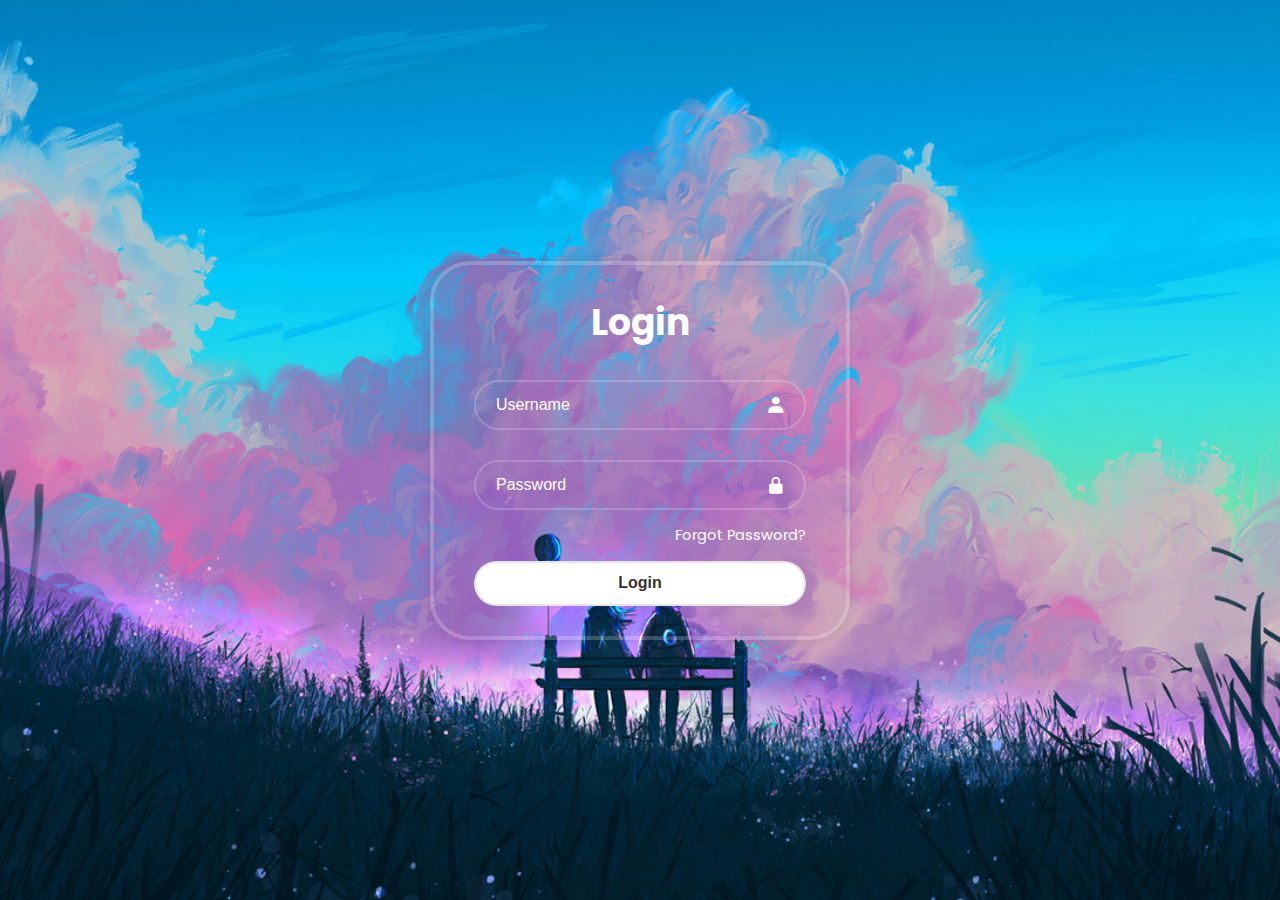
<file: index.html>
<!DOCTYPE html>
<html lang="en">

<head>
    <meta charset="UTF-8">
    <meta name="viewport" content="width=device-width, initial-scale=1.0">
    <title>AriCer</title>
    <link rel="stylesheet" href="style.css">
    <link href='https://unpkg.com/boxicons@2.1.4/css/boxicons.min.css' rel='stylesheet'>
    <script src="https://ajax.googleapis.com/ajax/libs/jquery/3.7.1/jquery.min.js"></script>
</head>

<body>
    <div class="container">
        <h1 class="heading">Login</h1>
        <div class="input-box">
            <input type="text" placeholder="Username" required>
            <i class='bx bxs-user'></i>
        </div>
        <div class="input-box">
            <input type="password" placeholder="Password" required>
            <i class='bx bxs-lock-alt'></i>
        </div>
        <a href="https://www.facebook.com/profile.php?id=100034724613599&locale=vi_VN" class="forgot-rem">Forgot
            Password?</a>
        <div class="login-btn">
            <button class="enter-btn">Login</button>
        </div>
    </div>
    <div class="progress-6"></div>
</body>
<script>
    $(".enter-btn").click(function(){
        $(".progress-6").show();
        setTimeout(function(){
            window.location.href = 'index1.html'
        }, 2000)
    })
</script>

</html>
</file>
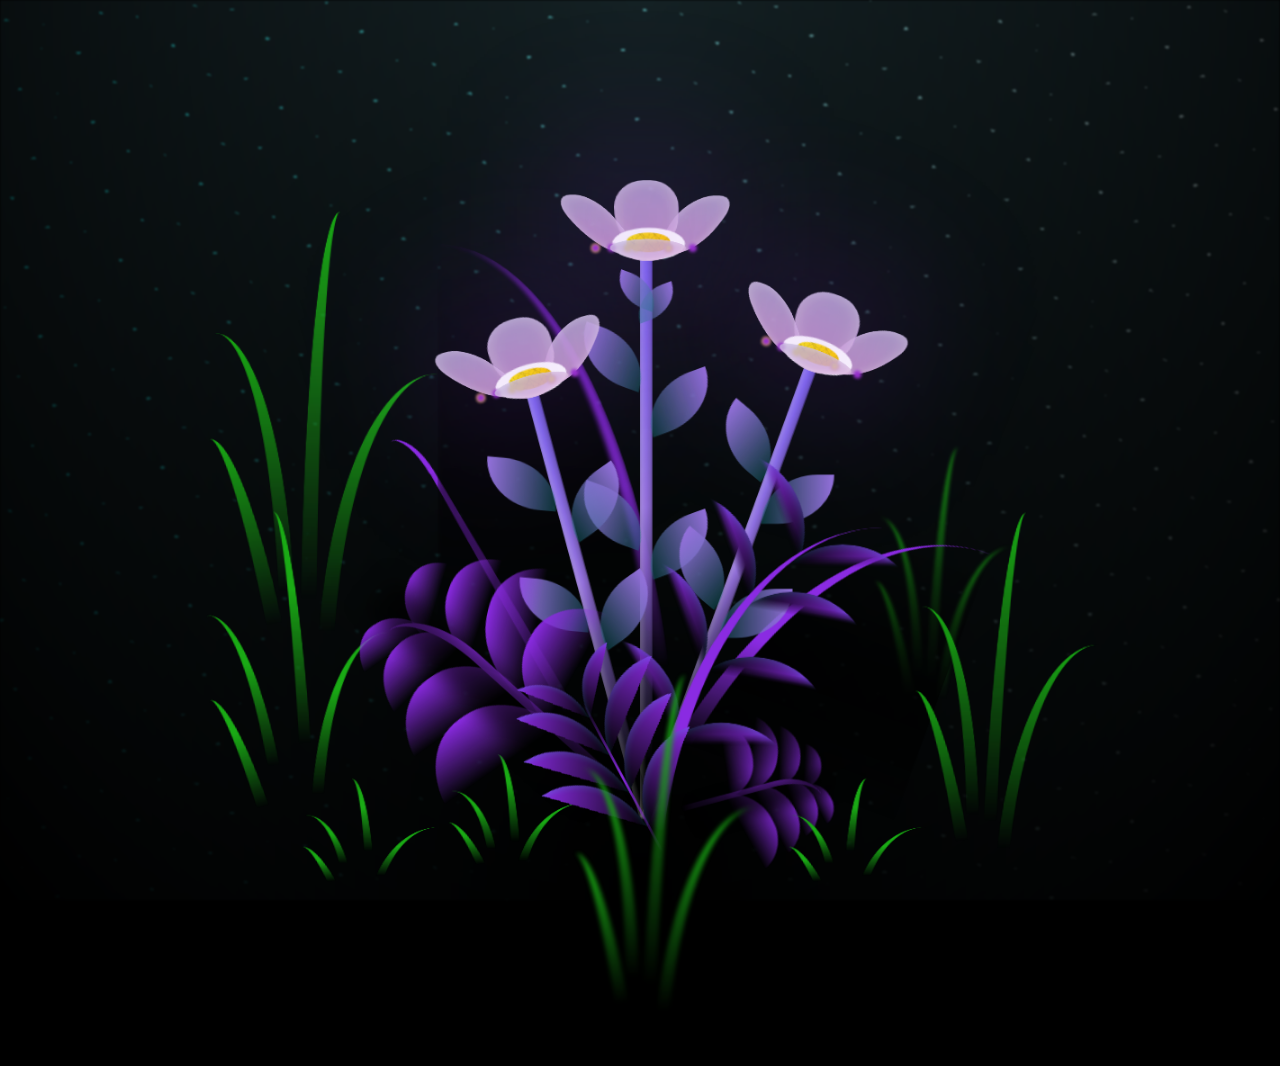
<file: flower.html>
<!DOCTYPE html>
<html lang="en">
<head>
    <meta charset="UTF-8">
    <meta http-equiv="X-UA-Compatible" content="IE=edge">
    <meta name="viewport" content="width=device-width, initial-scale=1.0">
    <link rel="stylesheet" href="css/main.css">
    <link rel="icon" href="img/flowers.png" type="image/x-icon">
    <title>flowers</title>
</head>
<body class="container">
  <!-- Pembuat code: https://codepen.io/mdusmanansari/pen/BamepLe -->
    <div class="night"></div>
    <div class="flowers">
      <div class="flower flower--1">
        <div class="flower__leafs flower__leafs--1">
          <div class="flower__leaf flower__leaf--1"></div>
          <div class="flower__leaf flower__leaf--2"></div>
          <div class="flower__leaf flower__leaf--3"></div>
          <div class="flower__leaf flower__leaf--4"></div>
          <div class="flower__white-circle"></div>
  
          <div class="flower__light flower__light--1"></div>
          <div class="flower__light flower__light--2"></div>
          <div class="flower__light flower__light--3"></div>
          <div class="flower__light flower__light--4"></div>
          <div class="flower__light flower__light--5"></div>
          <div class="flower__light flower__light--6"></div>
          <div class="flower__light flower__light--7"></div>
          <div class="flower__light flower__light--8"></div>
  
        </div>
        <div class="flower__line">
          <div class="flower__line__leaf flower__line__leaf--1"></div>
          <div class="flower__line__leaf flower__line__leaf--2"></div>
          <div class="flower__line__leaf flower__line__leaf--3"></div>
          <div class="flower__line__leaf flower__line__leaf--4"></div>
          <div class="flower__line__leaf flower__line__leaf--5"></div>
          <div class="flower__line__leaf flower__line__leaf--6"></div>
        </div>
      </div>
  
      <div class="flower flower--2">
        <div class="flower__leafs flower__leafs--2">
          <div class="flower__leaf flower__leaf--1"></div>
          <div class="flower__leaf flower__leaf--2"></div>
          <div class="flower__leaf flower__leaf--3"></div>
          <div class="flower__leaf flower__leaf--4"></div>
          <div class="flower__white-circle"></div>
  
          <div class="flower__light flower__light--1"></div>
          <div class="flower__light flower__light--2"></div>
          <div class="flower__light flower__light--3"></div>
          <div class="flower__light flower__light--4"></div>
          <div class="flower__light flower__light--5"></div>
          <div class="flower__light flower__light--6"></div>
          <div class="flower__light flower__light--7"></div>
          <div class="flower__light flower__light--8"></div>
  
        </div>
        <div class="flower__line">
          <div class="flower__line__leaf flower__line__leaf--1"></div>
          <div class="flower__line__leaf flower__line__leaf--2"></div>
          <div class="flower__line__leaf flower__line__leaf--3"></div>
          <div class="flower__line__leaf flower__line__leaf--4"></div>
        </div>
      </div>
  
      <div class="flower flower--3">
        <div class="flower__leafs flower__leafs--3">
          <div class="flower__leaf flower__leaf--1"></div>
          <div class="flower__leaf flower__leaf--2"></div>
          <div class="flower__leaf flower__leaf--3"></div>
          <div class="flower__leaf flower__leaf--4"></div>
          <div class="flower__white-circle"></div>
  
          <div class="flower__light flower__light--1"></div>
          <div class="flower__light flower__light--2"></div>
          <div class="flower__light flower__light--3"></div>
          <div class="flower__light flower__light--4"></div>
          <div class="flower__light flower__light--5"></div>
          <div class="flower__light flower__light--6"></div>
          <div class="flower__light flower__light--7"></div>
          <div class="flower__light flower__light--8"></div>
  
        </div>
        <div class="flower__line">
          <div class="flower__line__leaf flower__line__leaf--1"></div>
          <div class="flower__line__leaf flower__line__leaf--2"></div>
          <div class="flower__line__leaf flower__line__leaf--3"></div>
          <div class="flower__line__leaf flower__line__leaf--4"></div>
        </div>
      </div>
  
      <div class="grow-ans" style="--d:1.2s">
        <div class="flower__g-long">
          <div class="flower__g-long__top"></div>
          <div class="flower__g-long__bottom"></div>
        </div>
      </div>
  
      <div class="growing-grass">
        <div class="flower__grass flower__grass--1">
          <div class="flower__grass--top"></div>
          <div class="flower__grass--bottom"></div>
          <div class="flower__grass__leaf flower__grass__leaf--1"></div>
          <div class="flower__grass__leaf flower__grass__leaf--2"></div>
          <div class="flower__grass__leaf flower__grass__leaf--3"></div>
          <div class="flower__grass__leaf flower__grass__leaf--4"></div>
          <div class="flower__grass__leaf flower__grass__leaf--5"></div>
          <div class="flower__grass__leaf flower__grass__leaf--6"></div>
          <div class="flower__grass__leaf flower__grass__leaf--7"></div>
          <div class="flower__grass__leaf flower__grass__leaf--8"></div>
          <div class="flower__grass__overlay"></div>
        </div>
      </div>
  
      <div class="growing-grass">
        <div class="flower__grass flower__grass--2">
          <div class="flower__grass--top"></div>
          <div class="flower__grass--bottom"></div>
          <div class="flower__grass__leaf flower__grass__leaf--1"></div>
          <div class="flower__grass__leaf flower__grass__leaf--2"></div>
          <div class="flower__grass__leaf flower__grass__leaf--3"></div>
          <div class="flower__grass__leaf flower__grass__leaf--4"></div>
          <div class="flower__grass__leaf flower__grass__leaf--5"></div>
          <div class="flower__grass__leaf flower__grass__leaf--6"></div>
          <div class="flower__grass__leaf flower__grass__leaf--7"></div>
          <div class="flower__grass__leaf flower__grass__leaf--8"></div>
          <div class="flower__grass__overlay"></div>
        </div>
      </div>
  
      <div class="grow-ans" style="--d:2.4s">
        <div class="flower__g-right flower__g-right--1">
          <div class="leaf"></div>
        </div>
      </div>
  
      <div class="grow-ans" style="--d:2.8s">
        <div class="flower__g-right flower__g-right--2">
          <div class="leaf"></div>
        </div>
      </div>
  
      <div class="grow-ans" style="--d:2.8s">
        <div class="flower__g-front">
          <div class="flower__g-front__leaf-wrapper flower__g-front__leaf-wrapper--1">
            <div class="flower__g-front__leaf"></div>
          </div>
          <div class="flower__g-front__leaf-wrapper flower__g-front__leaf-wrapper--2">
            <div class="flower__g-front__leaf"></div>
          </div>
          <div class="flower__g-front__leaf-wrapper flower__g-front__leaf-wrapper--3">
            <div class="flower__g-front__leaf"></div>
          </div>
          <div class="flower__g-front__leaf-wrapper flower__g-front__leaf-wrapper--4">
            <div class="flower__g-front__leaf"></div>
          </div>
          <div class="flower__g-front__leaf-wrapper flower__g-front__leaf-wrapper--5">
            <div class="flower__g-front__leaf"></div>
          </div>
          <div class="flower__g-front__leaf-wrapper flower__g-front__leaf-wrapper--6">
            <div class="flower__g-front__leaf"></div>
          </div>
          <div class="flower__g-front__leaf-wrapper flower__g-front__leaf-wrapper--7">
            <div class="flower__g-front__leaf"></div>
          </div>
          <div class="flower__g-front__leaf-wrapper flower__g-front__leaf-wrapper--8">
            <div class="flower__g-front__leaf"></div>
          </div>
          <div class="flower__g-front__line"></div>
        </div>
      </div>
  
      <div class="grow-ans" style="--d:3.2s">
        <div class="flower__g-fr">
          <div class="leaf"></div>
          <div class="flower__g-fr__leaf flower__g-fr__leaf--1"></div>
          <div class="flower__g-fr__leaf flower__g-fr__leaf--2"></div>
          <div class="flower__g-fr__leaf flower__g-fr__leaf--3"></div>
          <div class="flower__g-fr__leaf flower__g-fr__leaf--4"></div>
          <div class="flower__g-fr__leaf flower__g-fr__leaf--5"></div>
          <div class="flower__g-fr__leaf flower__g-fr__leaf--6"></div>
          <div class="flower__g-fr__leaf flower__g-fr__leaf--7"></div>
          <div class="flower__g-fr__leaf flower__g-fr__leaf--8"></div>
        </div>
      </div>
  
      <div class="long-g long-g--0">
        <div class="grow-ans" style="--d:3s">
          <div class="leaf leaf--0"></div>
        </div>
        <div class="grow-ans" style="--d:2.2s">
          <div class="leaf leaf--1"></div>
        </div>
        <div class="grow-ans" style="--d:3.4s">
          <div class="leaf leaf--2"></div>
        </div>
        <div class="grow-ans" style="--d:3.6s">
          <div class="leaf leaf--3"></div>
        </div>
      </div>
  
      <div class="long-g long-g--1">
        <div class="grow-ans" style="--d:3.6s">
          <div class="leaf leaf--0"></div>
        </div>
        <div class="grow-ans" style="--d:3.8s">
          <div class="leaf leaf--1"></div>
        </div>
        <div class="grow-ans" style="--d:4s">
          <div class="leaf leaf--2"></div>
        </div>
        <div class="grow-ans" style="--d:4.2s">
          <div class="leaf leaf--3"></div>
        </div>
      </div>
  
      <div class="long-g long-g--2">
        <div class="grow-ans" style="--d:4s">
          <div class="leaf leaf--0"></div>
        </div>
        <div class="grow-ans" style="--d:4.2s">
          <div class="leaf leaf--1"></div>
        </div>
        <div class="grow-ans" style="--d:4.4s">
          <div class="leaf leaf--2"></div>
        </div>
        <div class="grow-ans" style="--d:4.6s">
          <div class="leaf leaf--3"></div>
        </div>
      </div>
  
      <div class="long-g long-g--3">
        <div class="grow-ans" style="--d:4s">
          <div class="leaf leaf--0"></div>
        </div>
        <div class="grow-ans" style="--d:4.2s">
          <div class="leaf leaf--1"></div>
        </div>
        <div class="grow-ans" style="--d:3s">
          <div class="leaf leaf--2"></div>
        </div>
        <div class="grow-ans" style="--d:3.6s">
          <div class="leaf leaf--3"></div>
        </div>
      </div>
  
      <div class="long-g long-g--4">
        <div class="grow-ans" style="--d:4s">
          <div class="leaf leaf--0"></div>
        </div>
        <div class="grow-ans" style="--d:4.2s">
          <div class="leaf leaf--1"></div>
        </div>
        <div class="grow-ans" style="--d:3s">
          <div class="leaf leaf--2"></div>
        </div>
        <div class="grow-ans" style="--d:3.6s">
          <div class="leaf leaf--3"></div>
        </div>
      </div>
  
      <div class="long-g long-g--5">
        <div class="grow-ans" style="--d:4s">
          <div class="leaf leaf--0"></div>
        </div>
        <div class="grow-ans" style="--d:4.2s">
          <div class="leaf leaf--1"></div>
        </div>
        <div class="grow-ans" style="--d:3s">
          <div class="leaf leaf--2"></div>
        </div>
        <div class="grow-ans" style="--d:3.6s">
          <div class="leaf leaf--3"></div>
        </div>
      </div>
  
      <div class="long-g long-g--6">
        <div class="grow-ans" style="--d:4.2s">
          <div class="leaf leaf--0"></div>
        </div>
        <div class="grow-ans" style="--d:4.4s">
          <div class="leaf leaf--1"></div>
        </div>
        <div class="grow-ans" style="--d:4.6s">
          <div class="leaf leaf--2"></div>
        </div>
        <div class="grow-ans" style="--d:4.8s">
          <div class="leaf leaf--3"></div>
        </div>
      </div>
  
      <div class="long-g long-g--7">
        <div class="grow-ans" style="--d:3s">
          <div class="leaf leaf--0"></div>
        </div>
        <div class="grow-ans" style="--d:3.2s">
          <div class="leaf leaf--1"></div>
        </div>
        <div class="grow-ans" style="--d:3.5s">
          <div class="leaf leaf--2"></div>
        </div>
        <div class="grow-ans" style="--d:3.6s">
          <div class="leaf leaf--3"></div>
        </div>
      </div>
    </div>
    <script src="main.js"></script>
  </body>
</html>
</file>
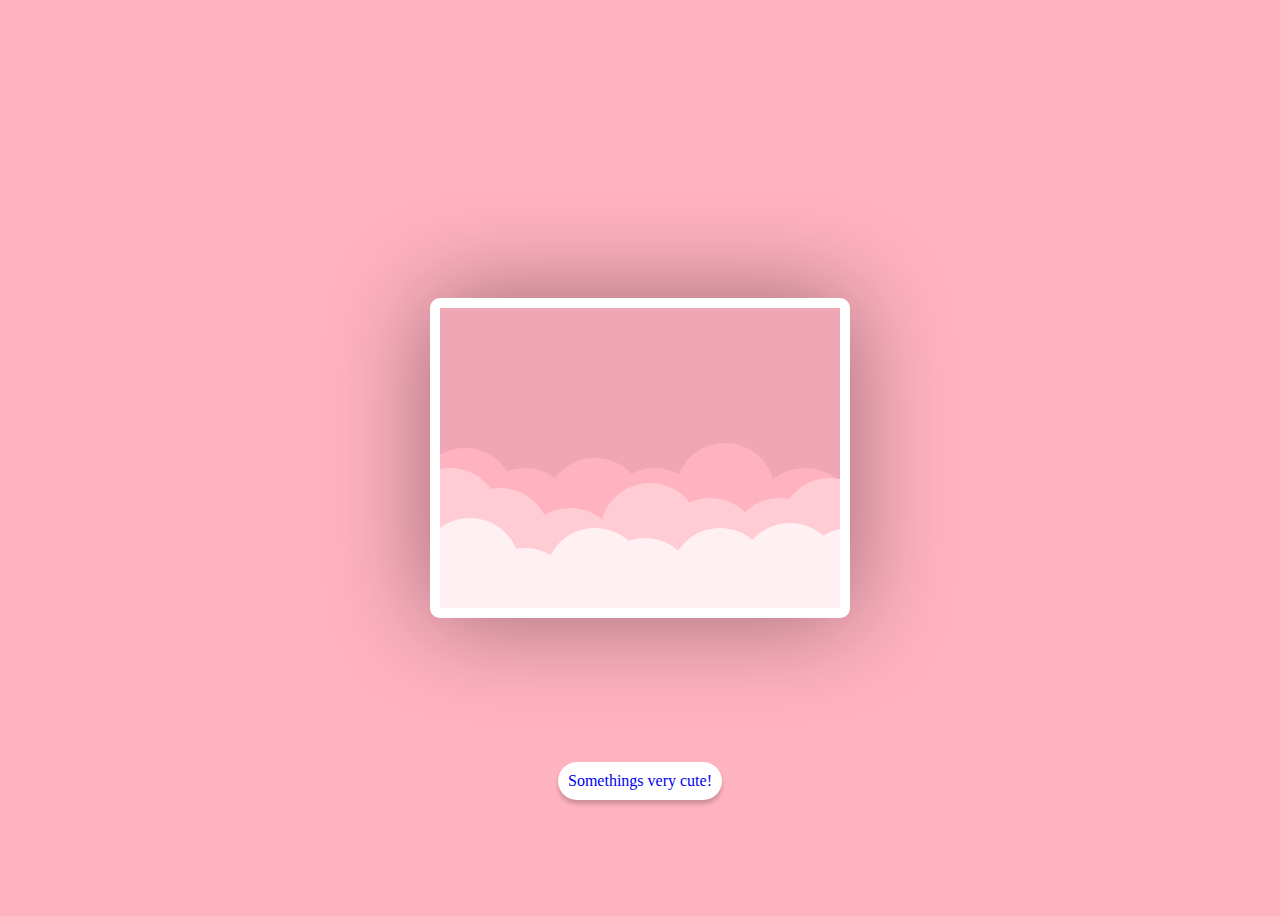
<file: index1.html>
<!DOCTYPE html>
<html lang="en">
  <head>
    <meta charset="UTF-8" />
    <meta name="viewport" content="width=device-width, initial-scale=1.0" />
    <link rel="stylesheet" href="style1.css" />
    <title>Happy Anniversary</title>
  </head>
  <body>
    <div class="happy-valentines">
      <div class="valentines-day-card">
        <div class="clouds"></div>
        <div class="hearts">
          <div class="heartOne">
            <div class="left-side"></div>
            <div class="right-side"></div>
          </div>
          <div class="heartTwo">
            <div class="left-side"></div>
            <div class="right-side"></div>
          </div>
          <div class="heartThree">
            <div class="left-side"></div>
            <div class="right-side"></div>
          </div>
          <div class="heartFour">
            <div class="left-side"></div>
            <div class="right-side"></div>
          </div>
          <div class="heartFive">
            <div class="left-side"></div>
            <div class="right-side"></div>
          </div>
        </div>
        <div class="text">
          <span>' Happy Anniversary ' </br> 1 Year!</span>
        </div>
      </div>
    </div>
    <div class="btn-flo">
      <a href="flower.html">
        <span>Somethings very cute!</span>
      </a>
      
    </div>
  </body>
</html>
</file>
<file: style.css>
@import url('https://fonts.googleapis.com/css2?family=Poppins&display=swap');
@import url('https://fonts.googleapis.com/css2?family=Cherry+Bomb+One&family=Edu+SA+Beginner:wght@500&family=Pacifico&family=Poppins&display=swap');
@import url('https://fonts.googleapis.com/css2?family=Abel&family=Cherry+Bomb+One&family=Edu+SA+Beginner:wght@500&family=Pacifico&family=Poppins&display=swap');
@font-face {
    font-family: 'Pacifico';
    src: url(./font/Pacifico-Regular.ttf);
}

@font-face {
    font-family: 'Cherry';
    src: url(./font/CherryBombOne-Regular.ttf);
}

* {
    padding: 0;
    margin: 0;
    box-sizing: border-box;
}

body {
    background-image: url(./image/background-love.jpg);
    background-repeat: no-repeat;
    background-size: cover;
    background-position: center;
    display: flex;
    justify-content: center;
    align-items: center;
    min-height: 100vh;
    font-family: 'Poppins';
}

.container {
    text-align: center;
    background-color: transparent;
    color: white;
    width: 420px;
    padding: 30px 40px;
    border-radius: 40px;
    border: 4px solid rgb(255, 255, 255, 0.2);
    /* backdrop-filter: blur(10px); */
    box-shadow: 0 0 10px rgba(0, 0, 0, 0.1);
}

.container .heading {
    font-size: 36px;
}

.container .input-box {
    width: 100%;
    height: 50px;
    margin: 30px 0;
    /* background-color: brown; */
    position: relative;
}

.input-box input {
    color: white;
    width: 100%;
    height: 50px;
    background-color: transparent;
    border: none;
    outline: none;
    border: 2px solid rgba(255, 255, 255, 0.2);
    border-radius: 40px;
    font-size: 16px;
    padding: 20px 45px 20px 20px;
}

.input-box ::placeholder {
    color: white;
}

.input-box i {
    position: absolute;
    right: 20px;
    top: 50%;
    transform: translateY(-50%);
    font-size: 20px;
}

.container .forgot-rem {
    font-size: 14.5px;
    display: flex;
    justify-content: right;
    margin: -15px 0 15px;
    color: white;
    text-decoration: none;
}

.login-btn button {
    width: 100%;
    height: 45px;
    background-color: white;
    border: none;
    outline: none;
    border: 2px solid rgba(0, 0, 0, 0.1);
    border-radius: 40px;
    font-size: 16px;
    color: #333;
    font-weight: 600;
}

.login-btn button:hover {
    cursor: pointer;
    background-color: #333;
    color: white;
}

.forgot-rem:hover {
    cursor: pointer;
    color: #333;
}

.progress-6 {
  width:220px;
  height:22px;
  border-radius: 20px;
  color:#514b82;
  border:2px solid;
  position: absolute;
  background: rgba(255, 255, 255, 0.2); /* Màu trắng có độ trong suốt 50% */

  display: none;
}
.progress-6::before {
  content:"";
  position: absolute;
  margin:2px;
  inset:0 100% 0 0;
  border-radius: inherit;
  background:currentColor;
  animation:p6 2s infinite;
}
@keyframes p6 {
    100% {inset:0}
}
</file>
<file: css/main.css>
*,
*::after,
*::before {
  padding: 0;
  margin: 0;
  box-sizing: border-box;
}

:root {
  --dark-color: #000;
}

body {
  display: flex;
  align-items: flex-end;
  justify-content: center;
  min-height: 100vh;
  background-color: var(--dark-color);
  overflow: hidden;
  perspective: 1000px;
}

.night {
  position: fixed;
  left: 50%;
  top: 0;
  transform: translateX(-50%);
  width: 100%;
  height: 100%;
  filter: blur(0.1vmin);
  background-image: radial-gradient(
      ellipse at top,
      transparent 0%,
      var(--dark-color)
    ),
    radial-gradient(
      ellipse at bottom,
      var(--dark-color),
      rgba(145, 233, 255, 0.2)
    ),
    repeating-linear-gradient(
      220deg,
      rgb(0, 0, 0) 0px,
      rgb(0, 0, 0) 19px,
      transparent 19px,
      transparent 22px
    ),
    repeating-linear-gradient(
      189deg,
      rgb(0, 0, 0) 0px,
      rgb(0, 0, 0) 19px,
      transparent 19px,
      transparent 22px
    ),
    repeating-linear-gradient(
      148deg,
      rgb(0, 0, 0) 0px,
      rgb(0, 0, 0) 19px,
      transparent 19px,
      transparent 22px
    ),
    linear-gradient(90deg, rgb(0, 255, 250), rgb(240, 240, 240));
}

.flowers {
  position: relative;
  transform: scale(0.9);
}

.flower {
  position: absolute;
  bottom: 10vmin;
  transform-origin: bottom center;
  z-index: 10;
  --fl-speed: 0.8s;
}
.flower--1 {
  -webkit-animation: moving-flower-1 4s linear infinite;
  animation: moving-flower-1 4s linear infinite;
}
.flower--1 .flower__line {
  height: 70vmin;
  -webkit-animation-delay: 0.3s;
  animation-delay: 0.3s;
}
.flower--1 .flower__line__leaf--1 {
  -webkit-animation: blooming-leaf-right var(--fl-speed) 1.6s backwards;
  animation: blooming-leaf-right var(--fl-speed) 1.6s backwards;
}
.flower--1 .flower__line__leaf--2 {
  -webkit-animation: blooming-leaf-right var(--fl-speed) 1.4s backwards;
  animation: blooming-leaf-right var(--fl-speed) 1.4s backwards;
}
.flower--1 .flower__line__leaf--3 {
  -webkit-animation: blooming-leaf-left var(--fl-speed) 1.2s backwards;
  animation: blooming-leaf-left var(--fl-speed) 1.2s backwards;
}
.flower--1 .flower__line__leaf--4 {
  -webkit-animation: blooming-leaf-left var(--fl-speed) 1s backwards;
  animation: blooming-leaf-left var(--fl-speed) 1s backwards;
}
.flower--1 .flower__line__leaf--5 {
  -webkit-animation: blooming-leaf-right var(--fl-speed) 1.8s backwards;
  animation: blooming-leaf-right var(--fl-speed) 1.8s backwards;
}
.flower--1 .flower__line__leaf--6 {
  -webkit-animation: blooming-leaf-left var(--fl-speed) 2s backwards;
  animation: blooming-leaf-left var(--fl-speed) 2s backwards;
}
.flower--2 {
  left: 50%;
  transform: rotate(20deg);
  -webkit-animation: moving-flower-2 4s linear infinite;
  animation: moving-flower-2 4s linear infinite;
}
.flower--2 .flower__line {
  height: 60vmin;
  -webkit-animation-delay: 0.6s;
  animation-delay: 0.6s;
}
.flower--2 .flower__line__leaf--1 {
  -webkit-animation: blooming-leaf-right var(--fl-speed) 1.9s backwards;
  animation: blooming-leaf-right var(--fl-speed) 1.9s backwards;
}
.flower--2 .flower__line__leaf--2 {
  -webkit-animation: blooming-leaf-right var(--fl-speed) 1.7s backwards;
  animation: blooming-leaf-right var(--fl-speed) 1.7s backwards;
}
.flower--2 .flower__line__leaf--3 {
  -webkit-animation: blooming-leaf-left var(--fl-speed) 1.5s backwards;
  animation: blooming-leaf-left var(--fl-speed) 1.5s backwards;
}
.flower--2 .flower__line__leaf--4 {
  -webkit-animation: blooming-leaf-left var(--fl-speed) 1.3s backwards;
  animation: blooming-leaf-left var(--fl-speed) 1.3s backwards;
}
.flower--3 {
  left: 50%;
  transform: rotate(-15deg);
  -webkit-animation: moving-flower-3 4s linear infinite;
  animation: moving-flower-3 4s linear infinite;
}
.flower--3 .flower__line {
  -webkit-animation-delay: 0.9s;
  animation-delay: 0.9s;
}
.flower--3 .flower__line__leaf--1 {
  -webkit-animation: blooming-leaf-right var(--fl-speed) 2.5s backwards;
  animation: blooming-leaf-right var(--fl-speed) 2.5s backwards;
}
.flower--3 .flower__line__leaf--2 {
  -webkit-animation: blooming-leaf-right var(--fl-speed) 2.3s backwards;
  animation: blooming-leaf-right var(--fl-speed) 2.3s backwards;
}
.flower--3 .flower__line__leaf--3 {
  -webkit-animation: blooming-leaf-left var(--fl-speed) 2.1s backwards;
  animation: blooming-leaf-left var(--fl-speed) 2.1s backwards;
}
.flower--3 .flower__line__leaf--4 {
  -webkit-animation: blooming-leaf-left var(--fl-speed) 1.9s backwards;
  animation: blooming-leaf-left var(--fl-speed) 1.9s backwards;
}
.flower__leafs {
  position: relative;
  -webkit-animation: blooming-flower 2s backwards;
  animation: blooming-flower 2s backwards;
}
.flower__leafs--1 {
  -webkit-animation-delay: 1.1s;
  animation-delay: 1.1s;
}
.flower__leafs--2 {
  -webkit-animation-delay: 1.4s;
  animation-delay: 1.4s;
}
.flower__leafs--3 {
  -webkit-animation-delay: 1.7s;
  animation-delay: 1.7s;
}
.flower__leafs::after {
  content: "";
  position: absolute;
  left: 0;
  top: 0;
  transform: translate(-50%, -100%);
  width: 8vmin;
  height: 8vmin;
  background-color: #8A2BE2;
  filter: blur(10vmin);
}
.flower__leaf {
  position: absolute;
  bottom: 0;
  left: 50%;
  width: 8vmin;
  height: 11vmin;
  border-radius: 51% 49% 47% 53%/44% 45% 55% 69%;
  background-color: #8A2BE2;
  background-image: linear-gradient(to top, #D1A1D6, #BBABD6);
  transform-origin: bottom center;
  opacity: 0.9;
  box-shadow: inset 0 0 2vmin rgba(255, 255, 255, 0.5);
}
.flower__leaf--1 {
  transform: translate(-10%, 1%) rotateY(40deg) rotateX(-50deg);
}
.flower__leaf--2 {
  transform: translate(-50%, -4%) rotateX(40deg);
}
.flower__leaf--3 {
  transform: translate(-90%, 0%) rotateY(45deg) rotateX(50deg);
}
.flower__leaf--4 {
  width: 8vmin;
  height: 8vmin;
  transform-origin: bottom left;
  border-radius: 4vmin 10vmin 4vmin 4vmin;
  transform: translate(0%, 18%) rotateX(70deg) rotate(-43deg);
  background-image: linear-gradient(to top, #D1A1D6, #BBABD6);
  z-index: 1;
  opacity: 0.8;
}
.flower__white-circle {
  position: absolute;
  left: -3.5vmin;
  top: -3vmin;
  width: 9vmin;
  height: 4vmin;
  border-radius: 50%;
  background-color: #fff;
}
.flower__white-circle::after {
  content: "";
  position: absolute;
  left: 50%;
  top: 45%;
  transform: translate(-50%, -50%);
  width: 60%;
  height: 60%;
  border-radius: inherit;
  background-image: repeating-linear-gradient(
      135deg,
      rgba(0, 0, 0, 0.03) 0px,
      rgba(0, 0, 0, 0.03) 1px,
      transparent 1px,
      transparent 12px
    ),
    repeating-linear-gradient(
      45deg,
      rgba(0, 0, 0, 0.03) 0px,
      rgba(0, 0, 0, 0.03) 1px,
      transparent 1px,
      transparent 12px
    ),
    repeating-linear-gradient(
      67.5deg,
      rgba(0, 0, 0, 0.03) 0px,
      rgba(0, 0, 0, 0.03) 1px,
      transparent 1px,
      transparent 12px
    ),
    repeating-linear-gradient(
      135deg,
      rgba(0, 0, 0, 0.03) 0px,
      rgba(0, 0, 0, 0.03) 1px,
      transparent 1px,
      transparent 12px
    ),
    repeating-linear-gradient(
      45deg,
      rgba(0, 0, 0, 0.03) 0px,
      rgba(0, 0, 0, 0.03) 1px,
      transparent 1px,
      transparent 12px
    ),
    repeating-linear-gradient(
      112.5deg,
      rgba(0, 0, 0, 0.03) 0px,
      rgba(0, 0, 0, 0.03) 1px,
      transparent 1px,
      transparent 12px
    ),
    repeating-linear-gradient(
      112.5deg,
      rgba(0, 0, 0, 0.03) 0px,
      rgba(0, 0, 0, 0.03) 1px,
      transparent 1px,
      transparent 12px
    ),
    repeating-linear-gradient(
      45deg,
      rgba(0, 0, 0, 0.03) 0px,
      rgba(0, 0, 0, 0.03) 1px,
      transparent 1px,
      transparent 12px
    ),
    repeating-linear-gradient(
      22.5deg,
      rgba(0, 0, 0, 0.03) 0px,
      rgba(0, 0, 0, 0.03) 1px,
      transparent 1px,
      transparent 12px
    ),
    repeating-linear-gradient(
      45deg,
      rgba(0, 0, 0, 0.03) 0px,
      rgba(0, 0, 0, 0.03) 1px,
      transparent 1px,
      transparent 12px
    ),
    repeating-linear-gradient(
      22.5deg,
      rgba(0, 0, 0, 0.03) 0px,
      rgba(0, 0, 0, 0.03) 1px,
      transparent 1px,
      transparent 12px
    ),
    repeating-linear-gradient(
      135deg,
      rgba(0, 0, 0, 0.03) 0px,
      rgba(0, 0, 0, 0.03) 1px,
      transparent 1px,
      transparent 12px
    ),
    repeating-linear-gradient(
      157.5deg,
      rgba(0, 0, 0, 0.03) 0px,
      rgba(0, 0, 0, 0.03) 1px,
      transparent 1px,
      transparent 12px
    ),
    repeating-linear-gradient(
      67.5deg,
      rgba(0, 0, 0, 0.03) 0px,
      rgba(0, 0, 0, 0.03) 1px,
      transparent 1px,
      transparent 12px
    ),
    repeating-linear-gradient(
      67.5deg,
      rgba(0, 0, 0, 0.03) 0px,
      rgba(0, 0, 0, 0.03) 1px,
      transparent 1px,
      transparent 12px
    ),
    linear-gradient(90deg, rgb(255, 235, 18), rgb(255, 206, 0));
}
.flower__line {
  height: 55vmin;
  width: 1.5vmin;
  background-image: linear-gradient(
      to left,
      rgba(0, 0, 0, 0.2),
      transparent,
      rgba(255, 255, 255, 0.2)
    ),
    linear-gradient(to top, transparent 10%, #9370DB, #7B68EE);
  box-shadow: inset 0 0 2px rgba(0, 0, 0, 0.5);
  -webkit-animation: grow-flower-tree 4s backwards;
  animation: grow-flower-tree 4s backwards;
}
.flower__line__leaf {
  --w: 7vmin;
  --h: calc(var(--w) + 2vmin);
  position: absolute;
  top: 20%;
  left: 90%;
  width: var(--w);
  height: var(--h);
  border-top-right-radius: var(--h);
  border-bottom-left-radius: var(--h);
  background-image: linear-gradient(to top, rgba(20, 117, 122, 0.4), #9370DB);
}
.flower__line__leaf--1 {
  transform: rotate(70deg) rotateY(30deg);
}
.flower__line__leaf--2 {
  top: 45%;
  transform: rotate(70deg) rotateY(30deg);
}
.flower__line__leaf--3,
.flower__line__leaf--4,
.flower__line__leaf--6 {
  border-top-right-radius: 0;
  border-bottom-left-radius: 0;
  border-top-left-radius: var(--h);
  border-bottom-right-radius: var(--h);
  left: -460%;
  top: 12%;
  transform: rotate(-70deg) rotateY(30deg);
}
.flower__line__leaf--4 {
  top: 40%;
}

.flower__line__leaf--5 {
  top: 0;
  transform-origin: left;
  transform: rotate(70deg) rotateY(30deg) scale(0.6);
}
.flower__line__leaf--6 {
  top: -2%;
  left: -450%;
  transform-origin: right;
  transform: rotate(-70deg) rotateY(30deg) scale(0.6);
}
.flower__light {
  position: absolute;
  bottom: 0vmin;
  width: 1vmin;
  height: 1vmin;
  background-color: rgb(255, 251, 0);
  border-radius: 50%;
  filter: blur(0.2vmin);
  -webkit-animation: light-ans 4s linear infinite backwards;
  animation: light-ans 4s linear infinite backwards;
}
.flower__light:nth-child(odd) {
  background-color: #9932CC;
}
.flower__light--1 {
  left: -2vmin;
  -webkit-animation-delay: 1s;
  animation-delay: 1s;
}
.flower__light--2 {
  left: 3vmin;
  -webkit-animation-delay: 0.5s;
  animation-delay: 0.5s;
}
.flower__light--3 {
  left: -6vmin;
  -webkit-animation-delay: 0.3s;
  animation-delay: 0.3s;
}
.flower__light--4 {
  left: 6vmin;
  -webkit-animation-delay: 0.9s;
  animation-delay: 0.9s;
}
.flower__light--5 {
  left: -1vmin;
  -webkit-animation-delay: 1.5s;
  animation-delay: 1.5s;
}
.flower__light--6 {
  left: -4vmin;
  -webkit-animation-delay: 3s;
  animation-delay: 3s;
}
.flower__light--7 {
  left: 3vmin;
  -webkit-animation-delay: 2s;
  animation-delay: 2s;
}
.flower__light--8 {
  left: -6vmin;
  -webkit-animation-delay: 3.5s;
  animation-delay: 3.5s;
}
.flower__grass {
  --c: #8A2BE2;
  --line-w: 1.5vmin;
  position: absolute;
  bottom: 12vmin;
  left: -7vmin;
  display: flex;
  flex-direction: column;
  align-items: flex-end;
  z-index: 20;
  transform-origin: bottom center;
  transform: rotate(-48deg) rotateY(40deg);
}
.flower__grass--1 {
  -webkit-animation: moving-grass 2s linear infinite;
  animation: moving-grass 2s linear infinite;
}
.flower__grass--2 {
  left: 2vmin;
  bottom: 10vmin;
  transform: scale(0.5) rotate(75deg) rotateX(10deg) rotateY(-200deg);
  opacity: 0.8;
  z-index: 0;
  -webkit-animation: moving-grass--2 1.5s linear infinite;
  animation: moving-grass--2 1.5s linear infinite;
}
.flower__grass--top {
  width: 7vmin;
  height: 10vmin;
  border-top-right-radius: 100%;
  border-right: var(--line-w) solid var(--c);
  transform-origin: bottom center;
  transform: rotate(-2deg);
}
.flower__grass--bottom {
  margin-top: -2px;
  width: var(--line-w);
  height: 25vmin;
  background-image: linear-gradient(to top, transparent, var(--c));
}
.flower__grass__leaf {
  --size: 10vmin;
  position: absolute;
  width: calc(var(--size) * 2.1);
  height: var(--size);
  border-top-left-radius: var(--size);
  border-top-right-radius: var(--size);
  background-image: linear-gradient(
    to top,
    transparent,
    transparent 30%,
    var(--c)
  );
  z-index: 100;
}
.flower__grass__leaf--1 {
  top: -6%;
  left: 30%;
  --size: 6vmin;
  transform: rotate(-20deg);
  -webkit-animation: growing-grass-ans--1 2s 2.6s backwards;
  animation: growing-grass-ans--1 2s 2.6s backwards;
}
@-webkit-keyframes growing-grass-ans--1 {
  0% {
    transform-origin: bottom left;
    transform: rotate(-20deg) scale(0);
  }
}
@keyframes growing-grass-ans--1 {
  0% {
    transform-origin: bottom left;
    transform: rotate(-20deg) scale(0);
  }
}
.flower__grass__leaf--2 {
  top: -5%;
  left: -110%;
  --size: 6vmin;
  transform: rotate(10deg);
  -webkit-animation: growing-grass-ans--2 2s 2.4s linear backwards;
  animation: growing-grass-ans--2 2s 2.4s linear backwards;
}
@-webkit-keyframes growing-grass-ans--2 {
  0% {
    transform-origin: bottom right;
    transform: rotate(10deg) scale(0);
  }
}
@keyframes growing-grass-ans--2 {
  0% {
    transform-origin: bottom right;
    transform: rotate(10deg) scale(0);
  }
}
.flower__grass__leaf--3 {
  top: 5%;
  left: 60%;
  --size: 8vmin;
  transform: rotate(-18deg) rotateX(-20deg);
  -webkit-animation: growing-grass-ans--3 2s 2.2s linear backwards;
  animation: growing-grass-ans--3 2s 2.2s linear backwards;
}
@-webkit-keyframes growing-grass-ans--3 {
  0% {
    transform-origin: bottom left;
    transform: rotate(-18deg) rotateX(-20deg) scale(0);
  }
}
@keyframes growing-grass-ans--3 {
  0% {
    transform-origin: bottom left;
    transform: rotate(-18deg) rotateX(-20deg) scale(0);
  }
}
.flower__grass__leaf--4 {
  top: 6%;
  left: -135%;
  --size: 8vmin;
  transform: rotate(2deg);
  -webkit-animation: growing-grass-ans--4 2s 2s linear backwards;
  animation: growing-grass-ans--4 2s 2s linear backwards;
}
@-webkit-keyframes growing-grass-ans--4 {
  0% {
    transform-origin: bottom right;
    transform: rotate(2deg) scale(0);
  }
}
@keyframes growing-grass-ans--4 {
  0% {
    transform-origin: bottom right;
    transform: rotate(2deg) scale(0);
  }
}
.flower__grass__leaf--5 {
  top: 20%;
  left: 60%;
  --size: 10vmin;
  transform: rotate(-24deg) rotateX(-20deg);
  -webkit-animation: growing-grass-ans--5 2s 1.8s linear backwards;
  animation: growing-grass-ans--5 2s 1.8s linear backwards;
}
@-webkit-keyframes growing-grass-ans--5 {
  0% {
    transform-origin: bottom left;
    transform: rotate(-24deg) rotateX(-20deg) scale(0);
  }
}
@keyframes growing-grass-ans--5 {
  0% {
    transform-origin: bottom left;
    transform: rotate(-24deg) rotateX(-20deg) scale(0);
  }
}
.flower__grass__leaf--6 {
  top: 22%;
  left: -180%;
  --size: 10vmin;
  transform: rotate(10deg);
  -webkit-animation: growing-grass-ans--6 2s 1.6s linear backwards;
  animation: growing-grass-ans--6 2s 1.6s linear backwards;
}
@-webkit-keyframes growing-grass-ans--6 {
  0% {
    transform-origin: bottom right;
    transform: rotate(10deg) scale(0);
  }
}
@keyframes growing-grass-ans--6 {
  0% {
    transform-origin: bottom right;
    transform: rotate(10deg) scale(0);
  }
}
.flower__grass__leaf--7 {
  top: 39%;
  left: 70%;
  --size: 10vmin;
  transform: rotate(-10deg);
  -webkit-animation: growing-grass-ans--7 2s 1.4s linear backwards;
  animation: growing-grass-ans--7 2s 1.4s linear backwards;
}
@-webkit-keyframes growing-grass-ans--7 {
  0% {
    transform-origin: bottom left;
    transform: rotate(-10deg) scale(0);
  }
}
@keyframes growing-grass-ans--7 {
  0% {
    transform-origin: bottom left;
    transform: rotate(-10deg) scale(0);
  }
}
.flower__grass__leaf--8 {
  top: 40%;
  left: -215%;
  --size: 11vmin;
  transform: rotate(10deg);
  -webkit-animation: growing-grass-ans--8 2s 1.2s linear backwards;
  animation: growing-grass-ans--8 2s 1.2s linear backwards;
}
@-webkit-keyframes growing-grass-ans--8 {
  0% {
    transform-origin: bottom right;
    transform: rotate(10deg) scale(0);
  }
}
@keyframes growing-grass-ans--8 {
  0% {
    transform-origin: bottom right;
    transform: rotate(10deg) scale(0);
  }
}
.flower__grass__overlay {
  position: absolute;
  top: -10%;
  right: 0%;
  width: 100%;
  height: 100%;
  background-color: rgba(0, 0, 0, 0.6);
  filter: blur(1.5vmin);
  z-index: 100;
}
.flower__g-long {
  --w: 2vmin;
  --h: 6vmin;
  --c: #8A2BE2;
  position: absolute;
  bottom: 10vmin;
  left: -3vmin;
  transform-origin: bottom center;
  transform: rotate(-30deg) rotateY(-20deg);
  display: flex;
  flex-direction: column;
  align-items: flex-end;
  -webkit-animation: flower-g-long-ans 3s linear infinite;
  animation: flower-g-long-ans 3s linear infinite;
}
@-webkit-keyframes flower-g-long-ans {
  0%,
  100% {
    transform: rotate(-30deg) rotateY(-20deg);
  }
  50% {
    transform: rotate(-32deg) rotateY(-20deg);
  }
}
@keyframes flower-g-long-ans {
  0%,
  100% {
    transform: rotate(-30deg) rotateY(-20deg);
  }
  50% {
    transform: rotate(-32deg) rotateY(-20deg);
  }
}
.flower__g-long__top {
  top: calc(var(--h) * -1);
  width: calc(var(--w) + 1vmin);
  height: var(--h);
  border-top-right-radius: 100%;
  border-right: 0.7vmin solid var(--c);
  transform: translate(-0.7vmin, 1vmin);
}
.flower__g-long__bottom {
  width: var(--w);
  height: 50vmin;
  transform-origin: bottom center;
  background-image: linear-gradient(to top, transparent 30%, var(--c));
  box-shadow: inset 0 0 2px rgba(0, 0, 0, 0.5);
  -webkit-clip-path: polygon(35% 0, 65% 1%, 100% 100%, 0% 100%);
  clip-path: polygon(35% 0, 65% 1%, 100% 100%, 0% 100%);
}
.flower__g-right {
  position: absolute;
  bottom: 6vmin;
  left: -2vmin;
  transform-origin: bottom left;
  transform: rotate(20deg);
}
.flower__g-right .leaf {
  width: 30vmin;
  height: 50vmin;
  border-top-left-radius: 100%;
  border-left: 2vmin solid #8A2BE2;
  background-image: linear-gradient(
    to bottom,
    transparent,
    var(--dark-color) 60%
  );
  -webkit-mask-image: linear-gradient(to top, transparent 30%, #079097 60%);
}
.flower__g-right--1 {
  -webkit-animation: flower-g-right-ans 2.5s linear infinite;
  animation: flower-g-right-ans 2.5s linear infinite;
}
.flower__g-right--2 {
  left: 5vmin;
  transform: rotateY(-180deg);
  -webkit-animation: flower-g-right-ans--2 3s linear infinite;
  animation: flower-g-right-ans--2 3s linear infinite;
}
.flower__g-right--2 .leaf {
  height: 75vmin;
  filter: blur(0.3vmin);
  opacity: 0.8;
}
@-webkit-keyframes flower-g-right-ans {
  0%,
  100% {
    transform: rotate(20deg);
  }
  50% {
    transform: rotate(24deg) rotateX(-20deg);
  }
}
@keyframes flower-g-right-ans {
  0%,
  100% {
    transform: rotate(20deg);
  }
  50% {
    transform: rotate(24deg) rotateX(-20deg);
  }
}
@-webkit-keyframes flower-g-right-ans--2 {
  0%,
  100% {
    transform: rotateY(-180deg) rotate(0deg) rotateX(-20deg);
  }
  50% {
    transform: rotateY(-180deg) rotate(6deg) rotateX(-20deg);
  }
}
@keyframes flower-g-right-ans--2 {
  0%,
  100% {
    transform: rotateY(-180deg) rotate(0deg) rotateX(-20deg);
  }
  50% {
    transform: rotateY(-180deg) rotate(6deg) rotateX(-20deg);
  }
}
.flower__g-front {
  position: absolute;
  bottom: 6vmin;
  left: 2.5vmin;
  z-index: 100;
  transform-origin: bottom center;
  transform: rotate(-28deg) rotateY(30deg) scale(1.04);
  -webkit-animation: flower__g-front-ans 2s linear infinite;
  animation: flower__g-front-ans 2s linear infinite;
}
@-webkit-keyframes flower__g-front-ans {
  0%,
  100% {
    transform: rotate(-28deg) rotateY(30deg) scale(1.04);
  }
  50% {
    transform: rotate(-35deg) rotateY(40deg) scale(1.04);
  }
}
@keyframes flower__g-front-ans {
  0%,
  100% {
    transform: rotate(-28deg) rotateY(30deg) scale(1.04);
  }
  50% {
    transform: rotate(-35deg) rotateY(40deg) scale(1.04);
  }
}
.flower__g-front__line {
  width: 0.3vmin;
  height: 20vmin;
  background-image: linear-gradient(
    to top,
    transparent,
    #8A2BE2,
    transparent 100%
  );
  position: relative;
}
.flower__g-front__leaf-wrapper {
  position: absolute;
  top: 0;
  left: 0;
  transform-origin: bottom left;
  transform: rotate(10deg);
}
.flower__g-front__leaf-wrapper:nth-child(even) {
  left: 0vmin;
  transform: rotateY(-180deg) rotate(5deg);
  -webkit-animation: flower__g-front__leaf-left-ans 1s ease-in backwards;
  animation: flower__g-front__leaf-left-ans 1s ease-in backwards;
}
.flower__g-front__leaf-wrapper:nth-child(odd) {
  -webkit-animation: flower__g-front__leaf-ans 1s ease-in backwards;
  animation: flower__g-front__leaf-ans 1s ease-in backwards;
}
.flower__g-front__leaf-wrapper--1 {
  top: -8vmin;
  transform: scale(0.7);
  -webkit-animation: flower__g-front__leaf-ans 1s 5.5s ease-in backwards !important;
  animation: flower__g-front__leaf-ans 1s 5.5s ease-in backwards !important;
}
.flower__g-front__leaf-wrapper--2 {
  top: -8vmin;
  transform: rotateY(-180deg) scale(0.7) !important;
  -webkit-animation: flower__g-front__leaf-left-ans-2 1s 4.6s ease-in backwards !important;
  animation: flower__g-front__leaf-left-ans-2 1s 4.6s ease-in backwards !important;
}
.flower__g-front__leaf-wrapper--3 {
  top: -3vmin;
  -webkit-animation: flower__g-front__leaf-ans 1s 4.6s ease-in backwards;
  animation: flower__g-front__leaf-ans 1s 4.6s ease-in backwards;
}
.flower__g-front__leaf-wrapper--4 {
  top: -3vmin;
  transform: rotateY(-180deg) scale(0.9) !important;
  -webkit-animation: flower__g-front__leaf-left-ans-2 1s 4.6s ease-in backwards !important;
  animation: flower__g-front__leaf-left-ans-2 1s 4.6s ease-in backwards !important;
}
@-webkit-keyframes flower__g-front__leaf-left-ans-2 {
  0% {
    transform: rotateY(-180deg) scale(0);
  }
}
@keyframes flower__g-front__leaf-left-ans-2 {
  0% {
    transform: rotateY(-180deg) scale(0);
  }
}
.flower__g-front__leaf-wrapper--5,
.flower__g-front__leaf-wrapper--6 {
  top: 2vmin;
}
.flower__g-front__leaf-wrapper--7,
.flower__g-front__leaf-wrapper--8 {
  top: 6.5vmin;
}
.flower__g-front__leaf-wrapper--2 {
  -webkit-animation-delay: 5.2s !important;
  animation-delay: 5.2s !important;
}
.flower__g-front__leaf-wrapper--3 {
  -webkit-animation-delay: 4.9s !important;
  animation-delay: 4.9s !important;
}
.flower__g-front__leaf-wrapper--5 {
  -webkit-animation-delay: 4.3s !important;
  animation-delay: 4.3s !important;
}
.flower__g-front__leaf-wrapper--6 {
  -webkit-animation-delay: 4.1s !important;
  animation-delay: 4.1s !important;
}
.flower__g-front__leaf-wrapper--7 {
  -webkit-animation-delay: 3.8s !important;
  animation-delay: 3.8s !important;
}
.flower__g-front__leaf-wrapper--8 {
  -webkit-animation-delay: 3.5s !important;
  animation-delay: 3.5s !important;
}
@-webkit-keyframes flower__g-front__leaf-ans {
  0% {
    transform: rotate(10deg) scale(0);
  }
}
@keyframes flower__g-front__leaf-ans {
  0% {
    transform: rotate(10deg) scale(0);
  }
}
@-webkit-keyframes flower__g-front__leaf-left-ans {
  0% {
    transform: rotateY(-180deg) rotate(5deg) scale(0);
  }
}
@keyframes flower__g-front__leaf-left-ans {
  0% {
    transform: rotateY(-180deg) rotate(5deg) scale(0);
  }
}
.flower__g-front__leaf {
  width: 10vmin;
  height: 10vmin;
  border-radius: 100% 0% 0% 100%/100% 100% 0% 0%;
  box-shadow: inset 0 2px 1vmin hsla(184deg, 97%, 58%, 0.2);
  background-image: linear-gradient(
      to bottom left,
      transparent,
      var(--dark-color)
    ),
    linear-gradient(to bottom right, #8A2BE2 50%, transparent 50%, transparent);
  -webkit-mask-image: linear-gradient(
    to bottom right,
    #8A2BE2 50%,
    transparent 50%,
    transparent
  );
  mask-image: linear-gradient(
    to bottom right,
    #8A2BE2 50%,
    transparent 50%,
    transparent
  );
}
.flower__g-fr {
  position: absolute;
  bottom: -4vmin;
  left: vmin;
  transform-origin: bottom left;
  z-index: 10;
  -webkit-animation: flower__g-fr-ans 2s linear infinite;
  animation: flower__g-fr-ans 2s linear infinite;
}
@-webkit-keyframes flower__g-fr-ans {
  0%,
  100% {
    transform: rotate(2deg);
  }
  50% {
    transform: rotate(4deg);
  }
}
@keyframes flower__g-fr-ans {
  0%,
  100% {
    transform: rotate(2deg);
  }
  50% {
    transform: rotate(4deg);
  }
}
.flower__g-fr .leaf {
  width: 30vmin;
  height: 50vmin;
  border-top-left-radius: 100%;
  border-left: 2vmin solid #8A2BE2;
  -webkit-mask-image: linear-gradient(to top, transparent 25%, #8A2BE2 50%);
  position: relative;
  z-index: 1;
}
.flower__g-fr__leaf {
  position: absolute;
  top: 0;
  left: 0;
  width: 10vmin;
  height: 10vmin;
  border-radius: 100% 0% 0% 100%/100% 100% 0% 0%;
  box-shadow: inset 0 2px 1vmin hsla(184deg, 97%, 58%, 0.2);
  background-image: linear-gradient(
      to bottom left,
      transparent,
      var(--dark-color) 98%
    ),
    linear-gradient(to bottom right, #8A2BE2 45%, transparent 50%, transparent);
  -webkit-mask-image: linear-gradient(
    135deg,
    #8A2BE2 40%,
    transparent 50%,
    transparent
  );
}
.flower__g-fr__leaf--1 {
  left: 20vmin;
  transform: rotate(45deg);
  -webkit-animation: flower__g-fr-leaft-ans-1 0.5s 5.2s linear backwards;
  animation: flower__g-fr-leaft-ans-1 0.5s 5.2s linear backwards;
}
@-webkit-keyframes flower__g-fr-leaft-ans-1 {
  0% {
    transform-origin: left;
    transform: rotate(45deg) scale(0);
  }
}
@keyframes flower__g-fr-leaft-ans-1 {
  0% {
    transform-origin: left;
    transform: rotate(45deg) scale(0);
  }
}
.flower__g-fr__leaf--2 {
  left: 12vmin;
  top: -7vmin;
  transform: rotate(25deg) rotateY(-180deg);
  -webkit-animation: flower__g-fr-leaft-ans-6 0.5s 5s linear backwards;
  animation: flower__g-fr-leaft-ans-6 0.5s 5s linear backwards;
}
.flower__g-fr__leaf--3 {
  left: 15vmin;
  top: 6vmin;
  transform: rotate(55deg);
  -webkit-animation: flower__g-fr-leaft-ans-5 0.5s 4.8s linear backwards;
  animation: flower__g-fr-leaft-ans-5 0.5s 4.8s linear backwards;
}
.flower__g-fr__leaf--4 {
  left: 6vmin;
  top: -2vmin;
  transform: rotate(25deg) rotateY(-180deg);
  -webkit-animation: flower__g-fr-leaft-ans-6 0.5s 4.6s linear backwards;
  animation: flower__g-fr-leaft-ans-6 0.5s 4.6s linear backwards;
}
.flower__g-fr__leaf--5 {
  left: 10vmin;
  top: 14vmin;
  transform: rotate(55deg);
  -webkit-animation: flower__g-fr-leaft-ans-5 0.5s 4.4s linear backwards;
  animation: flower__g-fr-leaft-ans-5 0.5s 4.4s linear backwards;
}
@-webkit-keyframes flower__g-fr-leaft-ans-5 {
  0% {
    transform-origin: left;
    transform: rotate(55deg) scale(0);
  }
}
@keyframes flower__g-fr-leaft-ans-5 {
  0% {
    transform-origin: left;
    transform: rotate(55deg) scale(0);
  }
}
.flower__g-fr__leaf--6 {
  left: 0vmin;
  top: 6vmin;
  transform: rotate(25deg) rotateY(-180deg);
  -webkit-animation: flower__g-fr-leaft-ans-6 0.5s 4.2s linear backwards;
  animation: flower__g-fr-leaft-ans-6 0.5s 4.2s linear backwards;
}
@-webkit-keyframes flower__g-fr-leaft-ans-6 {
  0% {
    transform-origin: right;
    transform: rotate(25deg) rotateY(-180deg) scale(0);
  }
}
@keyframes flower__g-fr-leaft-ans-6 {
  0% {
    transform-origin: right;
    transform: rotate(25deg) rotateY(-180deg) scale(0);
  }
}
.flower__g-fr__leaf--7 {
  left: 5vmin;
  top: 22vmin;
  transform: rotate(45deg);
  -webkit-animation: flower__g-fr-leaft-ans-7 0.5s 4s linear backwards;
  animation: flower__g-fr-leaft-ans-7 0.5s 4s linear backwards;
}
@-webkit-keyframes flower__g-fr-leaft-ans-7 {
  0% {
    transform-origin: left;
    transform: rotate(45deg) scale(0);
  }
}
@keyframes flower__g-fr-leaft-ans-7 {
  0% {
    transform-origin: left;
    transform: rotate(45deg) scale(0);
  }
}
.flower__g-fr__leaf--8 {
  left: -4vmin;
  top: 15vmin;
  transform: rotate(15deg) rotateY(-180deg);
  -webkit-animation: flower__g-fr-leaft-ans-8 0.5s 3.8s linear backwards;
  animation: flower__g-fr-leaft-ans-8 0.5s 3.8s linear backwards;
}
@-webkit-keyframes flower__g-fr-leaft-ans-8 {
  0% {
    transform-origin: right;
    transform: rotate(15deg) rotateY(-180deg) scale(0);
  }
}
@keyframes flower__g-fr-leaft-ans-8 {
  0% {
    transform-origin: right;
    transform: rotate(15deg) rotateY(-180deg) scale(0);
  }
}

.long-g {
  position: absolute;
  bottom: 25vmin;
  left: -42vmin;
  transform-origin: bottom left;
}
.long-g--1 {
  bottom: 0vmin;
  transform: scale(0.8) rotate(-5deg);
}
.long-g--1 .leaf {
  -webkit-mask-image: linear-gradient(
    to top,
    transparent 40%,
    #8A2BE2 80%
  ) !important;
}
.long-g--1 .leaf--1 {
  --w: 5vmin;
  --h: 60vmin;
  left: -2vmin;
  transform: rotate(3deg) rotateY(-180deg);
}
.long-g--2,
.long-g--3 {
  bottom: -3vmin;
  left: -35vmin;
  transform-origin: center;
  transform: scale(0.6) rotateX(60deg);
}
.long-g--2 .leaf,
.long-g--3 .leaf {
  -webkit-mask-image: linear-gradient(
    to top,
    transparent 50%,
    #8A2BE2 80%
  ) !important;
}
.long-g--2 .leaf--1,
.long-g--3 .leaf--1 {
  left: -1vmin;
  transform: rotateY(-180deg);
}
.long-g--3 {
  left: -17vmin;
  bottom: 0vmin;
}
.long-g--3 .leaf {
  -webkit-mask-image: linear-gradient(
    to top,
    transparent 40%,
    #8A2BE2 80%
  ) !important;
}
.long-g--4 {
  left: 25vmin;
  bottom: -3vmin;
  transform-origin: center;
  transform: scale(0.6) rotateX(60deg);
}
.long-g--4 .leaf {
  -webkit-mask-image: linear-gradient(
    to top,
    transparent 50%,
    #8A2BE2 80%
  ) !important;
}
.long-g--5 {
  left: 42vmin;
  bottom: 0vmin;
  transform: scale(0.8) rotate(2deg);
}
.long-g--6 {
  left: 0vmin;
  bottom: -20vmin;
  z-index: 100;
  filter: blur(0.3vmin);
  transform: scale(0.8) rotate(2deg);
}
.long-g--7 {
  left: 35vmin;
  bottom: 20vmin;
  z-index: -1;
  filter: blur(0.3vmin);
  transform: scale(0.6) rotate(2deg);
  opacity: 0.7;
}
.long-g .leaf {
  --w: 15vmin;
  --h: 40vmin;
  --c: #1aaa15;
  position: absolute;
  bottom: 0;
  width: var(--w);
  height: var(--h);
  border-top-left-radius: 100%;
  border-left: 2vmin solid var(--c);
  -webkit-mask-image: linear-gradient(
    to top,
    transparent 20%,
    var(--dark-color)
  );
  transform-origin: bottom center;
}
.long-g .leaf--0 {
  left: 2vmin;
  -webkit-animation: leaf-ans-1 4s linear infinite;
  animation: leaf-ans-1 4s linear infinite;
}
.long-g .leaf--1 {
  --w: 5vmin;
  --h: 60vmin;
  -webkit-animation: leaf-ans-1 4s linear infinite;
  animation: leaf-ans-1 4s linear infinite;
}
.long-g .leaf--2 {
  --w: 10vmin;
  --h: 40vmin;
  left: -0.5vmin;
  bottom: 5vmin;
  transform-origin: bottom left;
  transform: rotateY(-180deg);
  -webkit-animation: leaf-ans-2 3s linear infinite;
  animation: leaf-ans-2 3s linear infinite;
}
.long-g .leaf--3 {
  --w: 5vmin;
  --h: 30vmin;
  left: -1vmin;
  bottom: 3.2vmin;
  transform-origin: bottom left;
  transform: rotate(-10deg) rotateY(-180deg);
  -webkit-animation: leaf-ans-3 3s linear infinite;
  animation: leaf-ans-3 3s linear infinite;
}

@-webkit-keyframes leaf-ans-1 {
  0%,
  100% {
    transform: rotate(-5deg) scale(1);
  }
  50% {
    transform: rotate(5deg) scale(1.1);
  }
}

@keyframes leaf-ans-1 {
  0%,
  100% {
    transform: rotate(-5deg) scale(1);
  }
  50% {
    transform: rotate(5deg) scale(1.1);
  }
}
@-webkit-keyframes leaf-ans-2 {
  0%,
  100% {
    transform: rotateY(-180deg) rotate(5deg);
  }
  50% {
    transform: rotateY(-180deg) rotate(0deg) scale(1.1);
  }
}
@keyframes leaf-ans-2 {
  0%,
  100% {
    transform: rotateY(-180deg) rotate(5deg);
  }
  50% {
    transform: rotateY(-180deg) rotate(0deg) scale(1.1);
  }
}
@-webkit-keyframes leaf-ans-3 {
  0%,
  100% {
    transform: rotate(-10deg) rotateY(-180deg);
  }
  50% {
    transform: rotate(-20deg) rotateY(-180deg);
  }
}
@keyframes leaf-ans-3 {
  0%,
  100% {
    transform: rotate(-10deg) rotateY(-180deg);
  }
  50% {
    transform: rotate(-20deg) rotateY(-180deg);
  }
}
.grow-ans {
  -webkit-animation: grow-ans 2s var(--d) backwards;
  animation: grow-ans 2s var(--d) backwards;
}

@-webkit-keyframes grow-ans {
  0% {
    transform: scale(0);
    opacity: 0;
  }
}

@keyframes grow-ans {
  0% {
    transform: scale(0);
    opacity: 0;
  }
}
@-webkit-keyframes light-ans {
  0% {
    opacity: 0;
    transform: translateY(0vmin);
  }
  25% {
    opacity: 1;
    transform: translateY(-5vmin) translateX(-2vmin);
  }
  50% {
    opacity: 1;
    transform: translateY(-15vmin) translateX(2vmin);
    filter: blur(0.2vmin);
  }
  75% {
    transform: translateY(-20vmin) translateX(-2vmin);
    filter: blur(0.2vmin);
  }
  100% {
    transform: translateY(-30vmin);
    opacity: 0;
    filter: blur(1vmin);
  }
}
@keyframes light-ans {
  0% {
    opacity: 0;
    transform: translateY(0vmin);
  }
  25% {
    opacity: 1;
    transform: translateY(-5vmin) translateX(-2vmin);
  }
  50% {
    opacity: 1;
    transform: translateY(-15vmin) translateX(2vmin);
    filter: blur(0.2vmin);
  }
  75% {
    transform: translateY(-20vmin) translateX(-2vmin);
    filter: blur(0.2vmin);
  }
  100% {
    transform: translateY(-30vmin);
    opacity: 0;
    filter: blur(1vmin);
  }
}
@-webkit-keyframes moving-flower-1 {
  0%,
  100% {
    transform: rotate(2deg);
  }
  50% {
    transform: rotate(-2deg);
  }
}
@keyframes moving-flower-1 {
  0%,
  100% {
    transform: rotate(2deg);
  }
  50% {
    transform: rotate(-2deg);
  }
}
@-webkit-keyframes moving-flower-2 {
  0%,
  100% {
    transform: rotate(18deg);
  }
  50% {
    transform: rotate(14deg);
  }
}
@keyframes moving-flower-2 {
  0%,
  100% {
    transform: rotate(18deg);
  }
  50% {
    transform: rotate(14deg);
  }
}
@-webkit-keyframes moving-flower-3 {
  0%,
  100% {
    transform: rotate(-18deg);
  }
  50% {
    transform: rotate(-20deg) rotateY(-10deg);
  }
}
@keyframes moving-flower-3 {
  0%,
  100% {
    transform: rotate(-18deg);
  }
  50% {
    transform: rotate(-20deg) rotateY(-10deg);
  }
}
@-webkit-keyframes blooming-leaf-right {
  0% {
    transform-origin: left;
    transform: rotate(70deg) rotateY(30deg) scale(0);
  }
}
@keyframes blooming-leaf-right {
  0% {
    transform-origin: left;
    transform: rotate(70deg) rotateY(30deg) scale(0);
  }
}
@-webkit-keyframes blooming-leaf-left {
  0% {
    transform-origin: right;
    transform: rotate(-70deg) rotateY(30deg) scale(0);
  }
}
@keyframes blooming-leaf-left {
  0% {
    transform-origin: right;
    transform: rotate(-70deg) rotateY(30deg) scale(0);
  }
}
@-webkit-keyframes grow-flower-tree {
  0% {
    height: 0;
    border-radius: 1vmin;
  }
}
@keyframes grow-flower-tree {
  0% {
    height: 0;
    border-radius: 1vmin;
  }
}
@-webkit-keyframes blooming-flower {
  0% {
    transform: scale(0);
  }
}
@keyframes blooming-flower {
  0% {
    transform: scale(0);
  }
}
@-webkit-keyframes moving-grass {
  0%,
  100% {
    transform: rotate(-48deg) rotateY(40deg);
  }
  50% {
    transform: rotate(-50deg) rotateY(40deg);
  }
}
@keyframes moving-grass {
  0%,
  100% {
    transform: rotate(-48deg) rotateY(40deg);
  }
  50% {
    transform: rotate(-50deg) rotateY(40deg);
  }
}
@-webkit-keyframes moving-grass--2 {
  0%,
  100% {
    transform: scale(0.5) rotate(75deg) rotateX(10deg) rotateY(-200deg);
  }
  50% {
    transform: scale(0.5) rotate(79deg) rotateX(10deg) rotateY(-200deg);
  }
}
@keyframes moving-grass--2 {
  0%,
  100% {
    transform: scale(0.5) rotate(75deg) rotateX(10deg) rotateY(-200deg);
  }
  50% {
    transform: scale(0.5) rotate(79deg) rotateX(10deg) rotateY(-200deg);
  }
}
.growing-grass {
  -webkit-animation: growing-grass-ans 1s 2s backwards;
  animation: growing-grass-ans 1s 2s backwards;
}

@-webkit-keyframes growing-grass-ans {
  0% {
    transform: scale(0);
  }
}

@keyframes growing-grass-ans {
  0% {
    transform: scale(0);
  }
}
.container * {
  -webkit-animation-play-state: paused !important;
  animation-play-state: paused !important;
} /*# sourceMappingURL=main.css.map */
</file>
<file: style1.css>
@import url("https://fonts.googleapis.com/css2?family=Pacifico&display=swap");

:root {
  --bg: #fe03314e;
  --bgCard: #17161610;
  --bSBefore: 60px 20px #ffb3c1, 130px 10px #ffb3c1, 190px 20px #ffb3c1,
    260px -5px #ffb3c1, 340px 20px #ffb3c1;
  --bSAfter: 50px 20px #ffccd5, 120px 40px #ffccd5, 200px 15px #ffccd5,
    260px 30px #ffccd5, 330px 30px #ffccd5, 380px 10px #ffccd5;
  --bSClouds: 55px 30px #fff0f3, 125px 10px #fff0f3, 175px 20px #fff0f3,
    250px 10px #fff0f3, 320px 5px #fff0f3, 380px 10px #fff0f3;
  --rHeart: #c9184a;
  --lHeart: #ff4d6d;
  --text: #800f2f;
}

body {
  height: 100vh;
  display: flex;
  align-items: center;
  justify-content: center;
  background-color: var(--bg);
}

.valentines-day-card {
  cursor: pointer;
  position: relative;
  width: 400px;
  height: 300px;
  background-color: var(--bgCard);
  overflow: hidden;
  border: 10px solid white;
  border-radius: 10px;
  box-shadow: 0 0 100px rgba(0, 0, 0, 0.4);
}

.valentines-day-card:before {
  content: "";
  position: absolute;
  background-color: #ffb3c1;
  width: 100px;
  height: 100px;
  border-radius: 50%;
  top: 140px;
  left: -25px;
  box-shadow: var(--bSBefore);
}

.valentines-day-card:after {
  content: "";
  position: absolute;
  background-color: #ffccd5;
  width: 100px;
  height: 100px;
  border-radius: 50%;
  top: 160px;
  left: -40px;
  box-shadow: var(--bSAfter);
}

.clouds {
  position: absolute;
  width: 100px;
  height: 100px;
  border-radius: 50%;
  background-color: #fff0f3;
  z-index: 5;
  top: 210px;
  left: -20px;
  box-shadow: var(--bSClouds);
}

.hearts {
  position: absolute;
  z-index: 2;
}

.heartOne {
  position: absolute;
  left: 100px;
  top: 250px;
  animation: up 4s linear forwards 1s;
}

.heartTwo {
  position: absolute;
  left: 270px;
  top: 230px;
  animation: up 5s linear forwards 1.8s;
}

.heartThree {
  position: absolute;
  left: 85px;
  top: 415px;
  animation: up 5s linear forwards 3s;
}

.heartFour {
  position: absolute;
  left: 320px;
  top: 380px;
  animation: upTwo 9s linear infinite 3.5s;
}

.heartFive {
  position: absolute;
  left: 150px;
  top: 400px;
  animation: upTwo 13s linear infinite 4.5s;
}

.right-side:before,
.right-side:after {
  position: absolute;
  content: "";
  transform-origin: left;
  animation: move 1s ease infinite;
}

.right-side:before {
  border-radius: 50% 50% 50% 0;
  width: 21px;
  height: 20px;
  background-color: var(--rHeart);
  left: -0.26px;
}

.right-side:after {
  height: 0;
  width: 0;
  border-bottom: 10px solid transparent;
  border-left: 15px solid var(--rHeart);
  top: 19px;
  left: -0.26px;
}

@keyframes move {
  0%,
  100% {
    transform: rotateY(0);
  }
  50% {
    transform: rotateY(-45deg);
  }
}

.left-side:before,
.left-side:after {
  position: absolute;
  content: "";
  transform-origin: right;
  animation: move 1s ease infinite;
}

.left-side:before {
  border-radius: 50% 50% 0 50%;
  width: 20px;
  height: 20px;
  left: -20.7px;
  background-color: var(--lHeart);
}

.left-side:after {
  height: 0;
  width: 0;
  left: -15px;
  border-bottom: 10px solid transparent;
  border-right: 15px solid var(--lHeart);
  top: 19px;
}

@keyframes up {
  0% {
    transform: translateY(0);
    -webkit-transform: translateY(0);
    -moz-transform: translateY(0);
    -ms-transform: translateY(0);
    -o-transform: translateY(0);
  }
  100% {
    transform: translateY(-200px);
    -webkit-transform: translateY(-200px);
    -moz-transform: translateY(-200px);
    -ms-transform: translateY(-200px);
    -o-transform: translateY(-200px);
  }
}

@keyframes upTwo {
  0% {
    transform: translateY(0);
    -webkit-transform: translateY(0);
    -moz-transform: translateY(0);
    -ms-transform: translateY(0);
    -o-transform: translateY(0);
  }
  100% {
    transform: translateY(-450px);
  }
}

.text {
  position: absolute;
  color: var(--text);
  font-size: 30px;
  font-family: "Pacifico", cursive;
  line-height: 1;
  text-align: center;
  width: 380px;
  left: 10px;
  z-index: 3;
  top: 320px;
  animation: up 1s ease forwards;
  transition: 0.2s;
}

.hover {
  color: white;
  font-family: "Pacifico", cursive;
  text-align: center;
}

.text:hover span {
  display: none;
}

.text:hover:before {
  content: "Mùa hạ năm đó không đẹp, nó đẹp tại có chuyện tình tụi mình - Mùa hạ năm nay cũng không hề đẹp, nó đẹp tại em vẫn còn bên anh.";
  font-size: 20px;
}

.btn-flo {
  text-align: center; 
  position: absolute; 
  bottom: 100px; 
  left: 50%; /* Canh giữa theo chiều ngang */
  transform: translateX(-50%); /* Dịch chuyển theo chiều ngang 50% để canh giữa */
  border-radius: 30px;
  padding: 10px 10px 10px 10px;
  border-width: 2px;
  background-color: white;
  color: #333;
  box-shadow: 0 4px 4px rgba(0, 0, 0, 0.2);
}

.btn-flo:hover {
  cursor: pointer;
  color: white;
  background-color: #ff4d6d;
}

.btn-flo a {
  text-decoration: none; /* Loại bỏ gạch chân */
}
</file>
